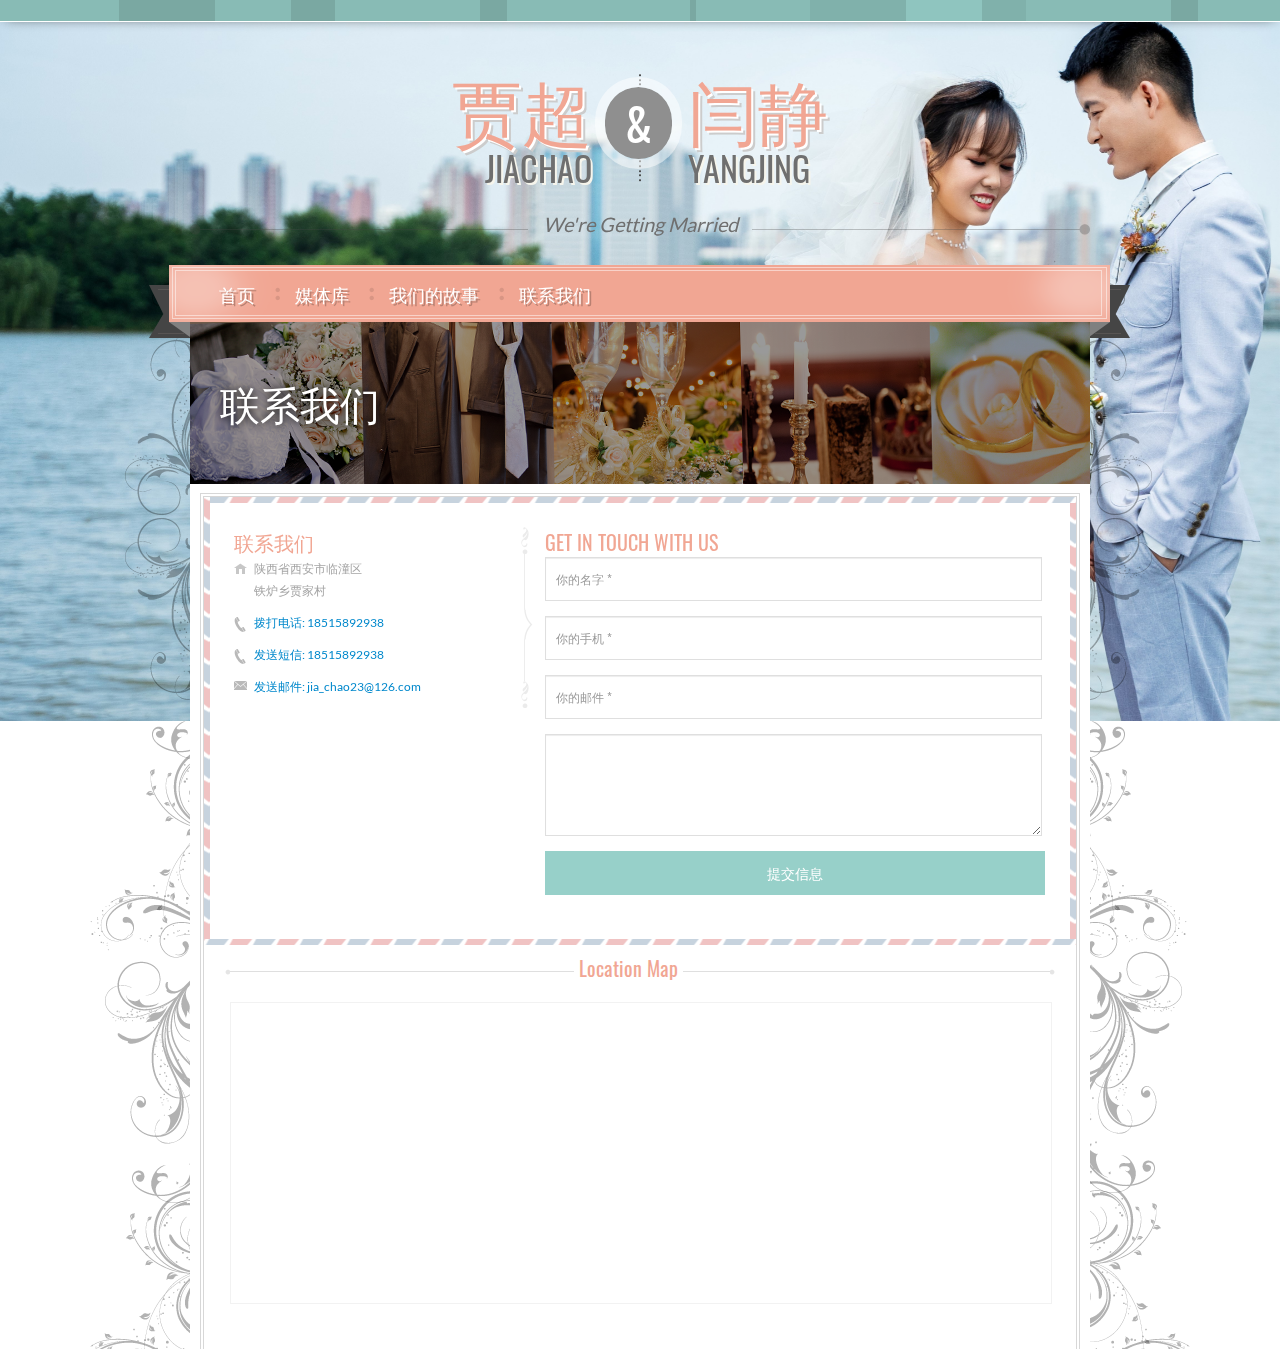
<file: contact-us.html>
<!DOCTYPE HTML>
<html>
<head>
    <meta http-equiv="Content-Type" content="text/html; charset=utf-8">
    <meta name="viewport" content="width=device-width, initial-scale=1, maximum-scale=1">
    <title>jiachao &amp; yanjing</title>
    <link href="css/style.css" rel="stylesheet" type="text/css">
    <link href="css/color.css" rel="stylesheet" type="text/css">
    <link href="css/bootstrap-responsive.css" rel="stylesheet" type="text/css">
    <link href="css/bootstrap.css" rel="stylesheet" type="text/css">
    <link href="css/countdown.css" rel="stylesheet" type="text/css">
    <script type="text/javascript" src="js/jquery-1.8.3.js"></script>
    <script type="text/javascript" src="js/bootstrap.js"></script>
    <script type="text/javascript" src="js/jquery.countdown.js"></script>
    <script type="text/javascript" src="js/custom.js"></script>
</head>
<body>

<!--Background Image-->
<img src="images/bg.jpg" id="background"/>
<!--Background Image-->
<!--WRAPPTER START-->
<div class="wrapepr floral-bg">
    <!--header start-->
    <div class="header">
        <div class="header-line"></div>
        <div class="clearfix"></div>
        <div class="container">
            <div class="couple-name">
                <div class="couple-name-holder">
                    <div class="first-name resize">
                        <h1>贾超</h1>
                        <h2>jiachao</h2>
                    </div>
                    <div class="joint"><span>&amp;</span></div>
                    <div class="last-name resize">
                        <h1>闫静</h1>
                        <h2>yangjing</h2>
                    </div>
                </div>
            </div>
            <div class="inner">
                <div class="getting-merried">
                    <p>We're Getting Married</p>
                </div>
            </div>
        </div>
    </div>
    <div class="clearfix"></div>
    <!--header start-->
    <div class="content">
        <div class="inner">
            <!--navigation start-->
            <div class="navigation relative">
            	<span class="border1 resize">
                	<span class="border2"></span>
                </span>
                <ul id="nav">
                    <li><a href="index.html">首页</a></li>
                    <li><a href="gallery.html">媒体库</a></li>
                    <li><a href="story.html">我们的故事</a></li>
                    <li><a href="contact-us.html">联系我们</a></li>
                </ul>
                <div class="left-side"><!--navigation left corner--></div>
                <div class="right-side"><!--navigation right corner--></div>
            </div>
            <!--navigation end-->
            <div class="clearfix"></div>
            <!--content start-->
            <!--banners start-->
            <div class="banner relative">
                <img src="images/banner-img.png" alt="">
                <h2>联系我们</h2>
            </div>
            <div class="clearfix"></div>
            <!--banners end-->
            <div class="top-borderline relative">
                <div class="top-left-corner"><img src="images/top-left-corner.png" alt=""></div>
                <div class="top-right-corner"><img src="images/top-right-corner.png" alt=""></div>
            </div>
            <div class="inner padding14px content-borders resize">
                <div class="contact relative">
                    <div class="contact-form resize">
                        <!--CONTACT INFO START-->
                        <div class="contact-us relative">
                            <h2>联系我们</h2>
                            <p class="home">陕西省西安市临潼区 <br>铁炉乡贾家村
                            </p>
                            <p class="phone"><a href="tel:18515892938">拨打电话: 18515892938</a></p>
                            <p class="phone"><a href="sms:18515892938">发送短信: 18515892938</a></p>
                            <p class="mail"><a href="mailto:jia_chao23@126.com">发送邮件: jia_chao23@126.com</a></p>
                            <span class="topflower"><img src="images/flower-top.png" alt=""></span>
                            <span class="tip"><img src="images/tip3.png" alt=""></span>
                            <span class="bottomflower"><img src="images/flower-top.png" alt=""></span>
                        </div>
                        <!--CONTACT INFO END-->
                        <!--CONTACT FORM START-->
                        <div class="form">
                            <h2>Get in touch with us</h2>
                            <form id="content">
                                <input name="name" type="text" value="你的名字 *"
                                       onBlur="if(this.value == '') { this.value = '你的名字 *'; }"
                                       onFocus="if(this.value == '你的名字 *') { this.value = ''; }">
                                <input name="phone" type="text" value="你的手机 *"
                                       onBlur="if(this.value == '') { this.value = '你的手机 *'; }"
                                       onFocus="if(this.value == '你的手机 *') { this.value = ''; }">
                                <input name="email" type="text" value="你的邮件 *"
                                       onBlur="if(this.value == '') { this.value = '你的邮件 *'; }"
                                       onFocus="if(this.value == '你的邮件 *') { this.value = ''; }">
                                <textarea name="content"></textarea>
                                <button onclick="btn()" >提交信息</button>
                            </form>
                        </div>
                        <!--CONTACT FORM END-->
                    </div>
                </div>
                <div class=" contact padding26px resize">
                    <div class="location-map resize relative">
                        <h2>Location Map</h2>
                        <iframe frameborder="0" scrolling="no" marginheight="0" marginwidth="0"
                                src="http://api.map.baidu.com/marker?location=109.444666,34.414825&title=我的位置&content=贾家村&output=html&src=webapp.baidu.openAPIdemo"></iframe>
                        <span class="dot-left"></span>
                        <span class="dot-right"></span>
                    </div>
                </div>

                <div class="clearfix"></div>
            </div>
            <!--content end-->
        </div>
    </div>
    <div class="clearfix"></div>
</div>
<!--WRAPPTER START-->
<script src="js/selectnav.min.js"></script>
<script>selectnav('nav'); </script>
<script>
    function btn(){
        const formData = $("#content").serializeArray();//将表单数据序列化成数组
        const data = {};//一个空的对象
        for (let i = 0; i < formData.length; i++) {
            data[formData[i].name] = formData[i]['value']//形成键值对应
        }
        $.ajax({
            type: "post",//请求方式
            url: "http://121.36.194.223:8080/mail/send",
            dataType:'json',
            contentType: "application/json",
            data:JSON.stringify(data),
            success: function (data) {
                alert(data.msg);
            },
            error: function (error) {
                alert("出现异常。");
            }
        });
    }
</script>
</body>
</html>
</file>
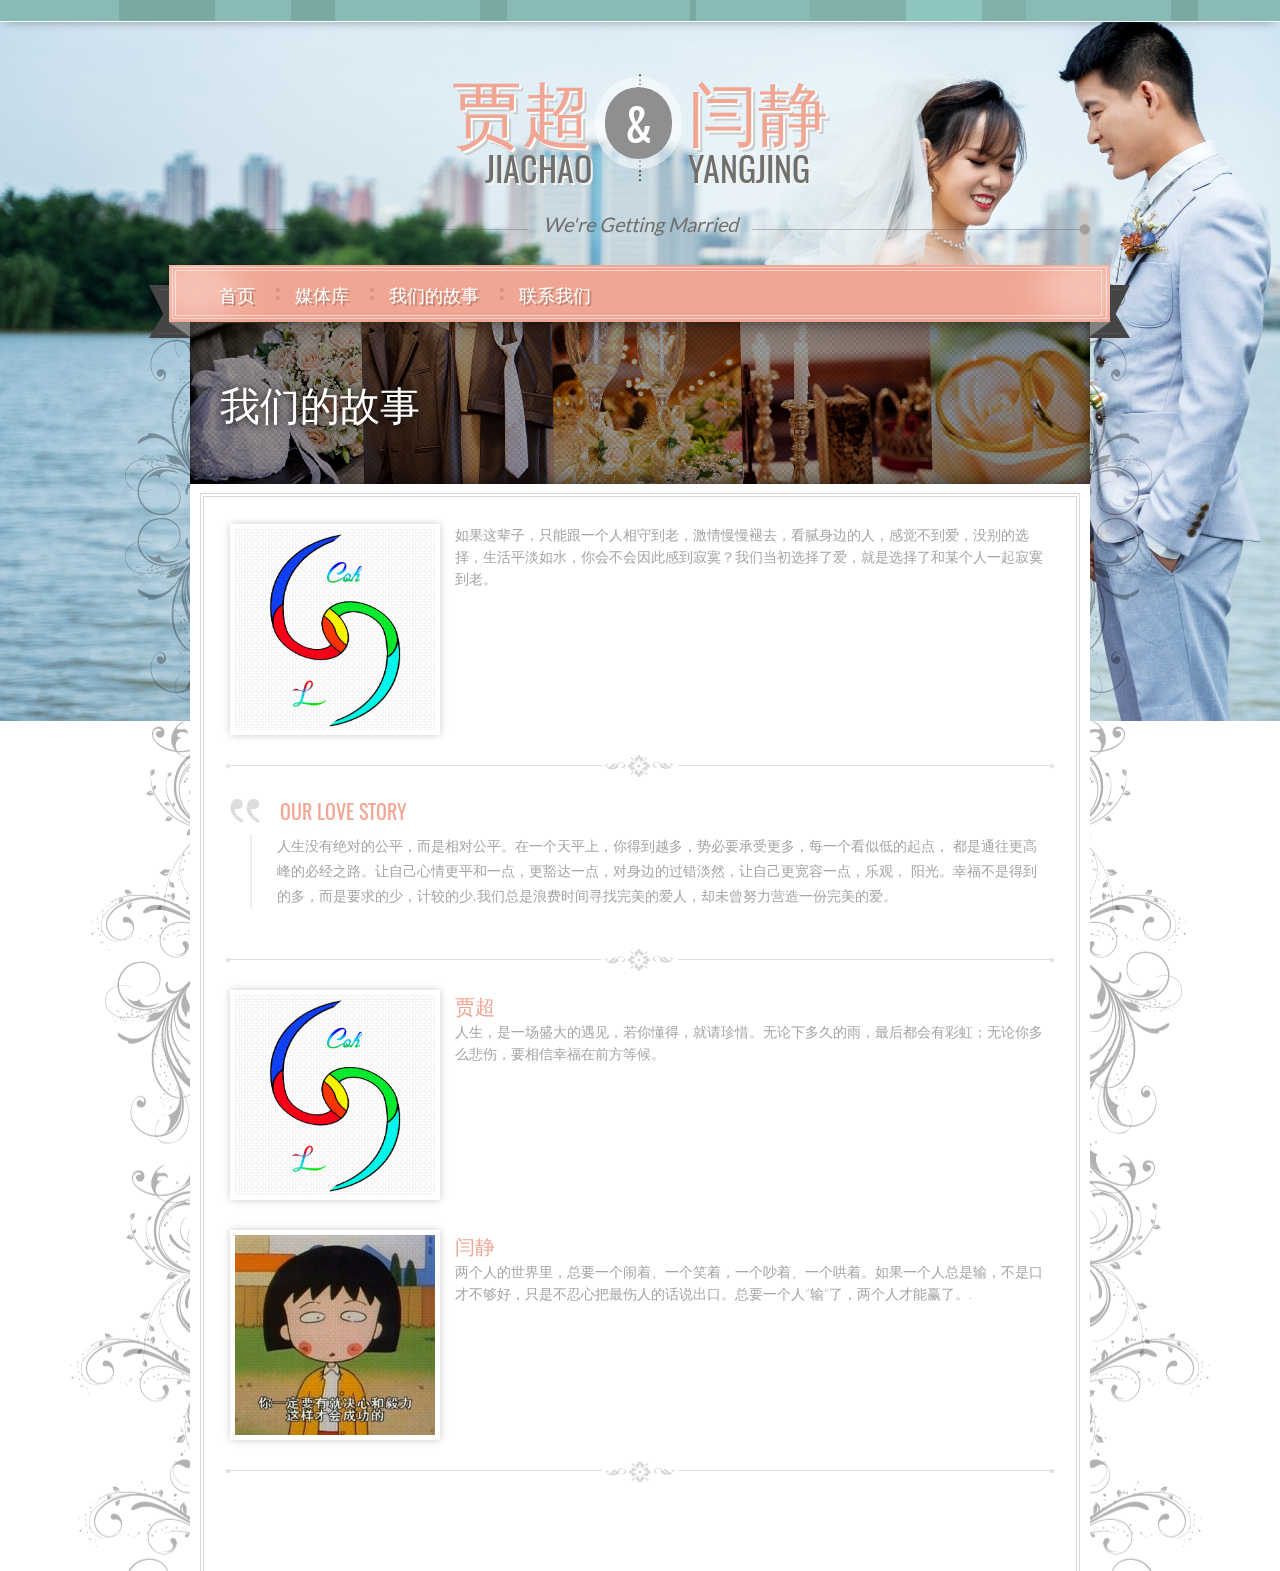
<file: story.html>
<!DOCTYPE HTML>
<html>
<head>
    <meta http-equiv="Content-Type" content="text/html; charset=utf-8">
    <meta name="viewport" content="width=device-width, initial-scale=1, maximum-scale=1">
    <title>jiachao &amp; yanjing</title>
    <link href="css/style.css" rel="stylesheet" type="text/css">
    <link href="css/color.css" rel="stylesheet" type="text/css">
    <link href="css/bootstrap-responsive.css" rel="stylesheet" type="text/css">
    <link href="css/bootstrap.css" rel="stylesheet" type="text/css">
    <link href="css/countdown.css" rel="stylesheet" type="text/css">
    <script type="text/javascript" src="js/jquery-1.8.3.js"></script>
    <script type="text/javascript" src="js/bootstrap.js"></script>
    <script type="text/javascript" src="js/jquery.countdown.js"></script>
    <script type="text/javascript" src="js/custom.js"></script>
</head>
<body>

<!--Background Image-->
<img src="images/bg.jpg" id="background"/>
<!--Background Image-->
<!--WRAPPTER START-->
<div class="wrapepr floral-bg">
    <!--header start-->
    <div class="header">
        <div class="header-line"></div>
        <div class="clearfix"></div>
        <div class="container">
            <div class="couple-name">
                <div class="couple-name-holder">
                    <div class="first-name resize">
                        <h1>贾超</h1>
                        <h2>jiachao</h2>
                    </div>
                    <div class="joint"><span>&amp;</span></div>
                    <div class="last-name resize">
                        <h1>闫静</h1>
                        <h2>yangjing</h2>
                    </div>
                </div>
            </div>
            <div class="inner">
                <div class="getting-merried">
                    <p>We're Getting Married</p>
                </div>
            </div>
        </div>
    </div>
    <div class="clearfix"></div>
    <!--header start-->
    <div class="content">
        <div class="inner">
            <!--navigation start-->
            <div class="navigation relative">
            	<span class="border1 resize">
                	<span class="border2"></span>
                </span>
                <ul id="nav">
                    <li><a href="index.html">首页</a></li>
                    <li><a href="gallery.html">媒体库</a></li>
                    <li><a href="story.html">我们的故事</a></li>
                    <li><a href="contact-us.html">联系我们</a></li>
                </ul>
                <div class="left-side"><!--navigation left corner--></div>
                <div class="right-side"><!--navigation right corner--></div>
            </div>
            <!--navigation end-->
            <div class="clearfix"></div>
            <!--content start-->
            <!--banners start-->
            <div class="banner relative">
                <img src="images/banner-img.png" alt="">
                <h2>我们的故事</h2>
                <div class="banner-pettern"></div>
            </div>
            <div class="clearfix"></div>
            <!--banners end-->
            <div class="top-borderline relative">
                <div class="top-left-corner"><img src="images/top-left-corner.png" alt=""></div>
                <div class="top-right-corner"><img src="images/top-right-corner.png" alt=""></div>
            </div>
            <div class="inner padding40px content-borders resize">
                <!--story start-->
                <div class="story relative">
                    <div class="story-avatar relative">
                        <img src="images/avatar.png" alt="" width="200" height="130">
                        <div class="img-pettern"></div>
                    </div>
                    <p>如果这辈子，只能跟一个人相守到老，激情慢慢褪去，看腻身边的人，感觉不到爱，没别的选择，生活平淡如水，你会不会因此感到寂寞？我们当初选择了爱，就是选择了和某个人一起寂寞到老。</p>
                    <span class="dot-left"></span>
                    <span class="flower"><img src="images/flower2.png" alt=""></span>
                    <span class="dot-right"></span>
                </div>
                <!--story end-->
                <!--Our Love Story start-->
                <div class="story relative">
                    <h2 class="quote">Our Love Story</h2>
                    <blockquote class="relative">
                        <p>人生没有绝对的公平，而是相对公平。在一个天平上，你得到越多，势必要承受更多，每一个看似低的起点，
                            都是通往更高峰的必经之路。让自己心情更平和一点，更豁达一点，对身边的过错淡然，让自己更宽容一点，乐观，
                            阳光。幸福不是得到的多，而是要求的少，计较的少.我们总是浪费时间寻找完美的爱人，却未曾努力营造一份完美的爱。</p>
                    </blockquote>
                    <span class="dot-left"></span>
                    <span class="flower"><img src="images/flower2.png" alt=""></span>
                    <span class="dot-right"></span>
                </div>
                <!--Our Love Story start-->
                <!--About bride/groom start-->
                <div class="story relative">
                    <!--about groom start-->
                    <div class="about-groom">
                        <div class="story-avatar relative">
                            <img src="images/avatar.png" alt="" width="200" height="200">
                            <div class="img-pettern"></div>
                        </div>
                        <h2>贾超</h2>
                        <p>人生，是一场盛大的遇见，若你懂得，就请珍惜。无论下多久的雨，最后都会有彩虹；无论你多么悲伤，要相信幸福在前方等候。</p>
                    </div>
                    <!--about groom end-->
                    <!--about bride start-->
                    <div class="about-bride">
                        <div class="story-avatar relative">
                            <img src="images/avatar2.png" alt="" width="200" height="200">
                            <div class="img-pettern"></div>
                        </div>
                        <h2>闫静</h2>
                        <p>两个人的世界里，总要一个闹着、一个笑着，一个吵着、一个哄着。如果一个人总是输，不是口才不够好，只是不忍心把最伤人的话说出口。总要一个人“输”了，两个人才能赢了。.</p>
                    </div>
                    <!--about groom end-->
                    <span class="dot-left"></span>
                    <span class="flower"><img src="images/flower2.png" alt=""></span>
                    <span class="dot-right"></span>
                </div>
                <!--About bride/groom start-->
                <!--Twets Start-->
                <div class="tweets relative">
                    <span class="dot-left"></span>
                    <span class="flower"><img src="images/flower2.png" alt=""></span>
                    <span class="dot-right"></span>
<!--                    <div class="tweet-border resize">-->
<!--                        <div id="myCarousel" class="carousel slide">-->
<!--                            &lt;!&ndash; Carousel items &ndash;&gt;-->
<!--                            <div class="carousel-inner">-->
<!--                                <div class="active item">-->
<!--                                    <h4><img src="images/tweet-rtl.png" alt="">User 345 said <small>3 mins ago</small>-->
<!--                                    </h4>-->
<!--                                    <p>Esse molestie consequat vel illum dolore eu feugiat bit.ly/45rdf4 at Nunc putamus-->
<!--                                        parum claram anteposuerit #twitter #feed</p>-->
<!--                                </div>-->
<!--                                <div class="item">-->
<!--                                    <h4><img src="images/tweet.png" alt="">User 345 said <small>3 mins ago</small></h4>-->
<!--                                    <p>Esse molestie consequat vel illum dolore eu feugiat bit.ly/45rdf4 at Nunc putamus-->
<!--                                        parum claram anteposuerit #twitter #feed</p>-->
<!--                                </div>-->
<!--                                <div class="item">-->
<!--                                    <h4><img src="images/tweet.png" alt="">User 345 said <small>3 mins ago</small></h4>-->
<!--                                    <p>Esse molestie consequat vel illum dolore eu feugiat bit.ly/45rdf4 at Nunc putamus-->
<!--                                        parum claram anteposuerit #twitter #feed</p>-->
<!--                                </div>-->
<!--                            </div>-->
                            <!-- Carousel nav -->
<!--                            <a class="carousel-control left" href="#myCarousel" data-slide="prev"></a>-->
<!--                            <a class="carousel-control right" href="#myCarousel" data-slide="next"></a>-->
<!--                        </div>-->
<!--                    </div>-->
                </div>
                <div class="clearfix"></div>
            </div>
            <!--content end-->
        </div>
    </div>
    <div class="clearfix"></div>
</div>
<!--WRAPPTER START-->
<script src="js/selectnav.min.js"></script>
<script>selectnav('nav'); </script>
</body>
</html>
</file>
<file: css/style.css>
@charset "utf-8";
@import url(../font/googlelato.css);
@import url(../font/googleoswald.css);

#background {
    position: fixed;
    top: 0px;
    left: 0px;
    z-index: -100;
    width: 100%;
}


* {
    padding: 0px;
    margin: 0px;
    outline: none;
}

body {
    /*background-image:url(../images/b2g.jpg);*/
    background-repeat: no-repeat;
    background-position: top center;
    background-attachment: fixed;
}

.wrapepr {
    width: 100%;
}

.inner {
    width: 900px;
    margin: 0px auto;
    background-color: #fff
}

.floral-bg {
    background-image: url(../images/floral-bg.png);
    background-position: center 260px;
    background-repeat: no-repeat;
}

.padding40px {
    padding: 40px;
}

/*
========================================================
					   H GROUP
========================================================
*/
h1, h2, h3, h4, h5, h6 {
    font-family: 'Oswald', sans-serif;
    line-height: normal !important;
    font-weight: normal;
}

h1 {
    font-size: 22px;
}

h2 {
    font-size: 20px;
}

h3 {
    font-size: 18px;
}

h4 {
    font-size: 16px;
}

h5 {
    font-size: 14px;
}


/*
========================================================
				   COMMEN CLASSES
========================================================
*/
.relative {
    position: relative;
}

.resize {
    -webkit-box-sizing: border-box;
    -moz-box-sizing: border-box;
    box-sizing: border-box;
}


/*
========================================================
					    HEADER
========================================================
*/
.header {
    float: left;
    width: 100%;
}

.header-line {
    background-image: url(../images/header-line.png);
    height: 21px;
    border-bottom: solid 1px #fff;
    -moz-box-shadow: 0px 0px 14px -6px #000;
    -webkit-box-shadow: 0px 0px 14px -6px #000;
    box-shadow: 0px 0px 14px -6px #000;
    background-color: #97d0c9;
}

.couple-name {
    float: left;
    width: 100%;
    display: table;
    margin: 50px 0px 0px 0px;
}

.couple-name h1 {
    font-size: 70px;
    text-shadow: 2px 2px 0px 0px #000;
    margin: 0px;
    padding: 0px;
    line-height: 70px !important;
    text-shadow: 2px 2px 0px #fff, 4px 4px 0px #cccccc;
}

.couple-name h2 {
    font-weight: normal;
    font-size: 34px;
    text-transform: uppercase;
    text-shadow: 2px 2px 0px #f6f5ec;
    color: #6f6f6f;
}

.couple-name-holder {
    float: left;
    width: 100%;
    display: table-row;
}

.first-name {
    float: left;
    display: table-cell;
    width: 442px;
    text-align: right;
}

.last-name {
    float: right;
    width: 442px;
    display: table-cell;
    text-align: left;
}

.joint {
    display: table-cell;
    float: left;
    width: 96px;
    background-image: url(../images/dots.png);
    background-repeat: no-repeat;
    background-position: center center;
}

.joint span {
    -webkit-border-radius: 100px;
    -moz-border-radius: 100px;
    border-radius: 100px;
    font-size: 45px;
    padding: 25px 20px;
    font-family: 'Oswald', sans-serif;
    float: left;
    margin: 5px 0px 15px 3px;
    background-color: #8f8f8f;
    border: 10px solid rgba(255, 255, 255, 0.50);
    background-clip: padding-box;
    font-weight: 500;
    color: #ffffff;
}

.videolist:hover {
    cursor: pointer;
}

.videoed {
    display: none;
    width: 50px;
    height: 50px;
    position: absolute;
    left: 45%;
    top: 45%;
    z-index: 99;
    border-radius: 100%;
}

.videos {
    display: none;
    border: 1px solid #080808;
    position: fixed;
    left: 30%;
    top: 30%;
    margin-left: -320px;
    margin-top: -210px;
    z-index: 100;
    width: 480px;
    height: 270px;
}

.vclose {
    position: absolute;
    top: 1%;
    border-radius: 100%;
    cursor: pointer;
    right: 1%;
}

.getting-merried {
    float: left;
    width: 100%;
    padding: 20px 0px;
    background-image: url(../images/getting-merried-bg.png), url(../images/getting-merried-bg2.png);
    background-position: left center, right center;
    background-repeat: no-repeat, no-repeat;
    text-align: center;
}

.getting-merried p {
    font-size: 20px;
    font-style: italic;
    font-weight: 500;
    color: #6f6f6f;
}

/*
========================================================
					    CONTENT
========================================================
*/
.content {
    float: left;
    width: 100%;
}

.border1 {
    height: 52px;
    border: solid 1px #fff;
    position: absolute;
    width: 99.3%;
    left: 3px;
    top: 2px;
    opacity: 0.5;
    filter: alpha(opacity=50);
    padding: 2px;
}

.border2 {
    height: 44px;
    border: solid 1px #fff;
    width: 99.6%;
    float: left;
}

.selectnav {
    display: none;
}

.navigation {
    float: left;
    width: 104.6%;
    margin: 0px 0px 0px -21px;
    position: relative;
    background-image: url(../images/navigation-shade.png), url(../images/navigation-shade2.png);
    background-repeat: no-repeat, no-repeat;
    background-position: left, right;
}

.left-side {
    position: absolute;
    left: -20px;
    bottom: -16px;
    background-image: url(../images/left-side2.png);
    background-repeat: no-repeat;
    width: 41px;
    height: 53px;
}

.right-side {
    position: absolute;
    right: -20px;
    bottom: -16px;
    background-image: url(../images/right-side2.png);
    background-repeat: no-repeat;
    width: 41px;
    height: 53px;
}

.navigation ul {
    float: left;
    margin: 0px 0px 0px 0px;
    padding: 0px;
    /*background-image:url(../images/nav-lines.png), url(../images/nav-lines.png);
    background-repeat:repeat-x, repeat-x;
    background-position:0px 2px, 0px 50px;*/
}

.navigation ul li:first-child {
    margin-left: 30px;
    background: none;
}

.navigation ul li {
    float: left;
    margin: -3px 0px 0px 0px;
    padding: 0px 0px;
    position: relative;
    background-image: url(../images/nav-dots.png);
    background-repeat: no-repeat;
    background-position: left center;
    -webkit-border-radius: 2px;
    -moz-border-radius: 2px;
    border-radius: 2px;
    transition: all 0.3s ease-in-out;
    -moz-transition: all 0.3s ease-in-out;
    -o-transition: all 0.3s ease-in-out;
    -webkit-transition: all 0.3s ease-in-out;
    border-top: solid 3px;
    border-color: transparent;
}

.navigation ul li:hover {
    border-top: solid 3px #8f8f8f;
    transition: all 0.3s ease-in-out;
    -moz-transition: all 0.3s ease-in-out;
    -o-transition: all 0.3s ease-in-out;
    -webkit-transition: all 0.3s ease-in-out;
}

.navigation ul li a {
    display: block;
    font-weight: 500;
    font-family: 'Oswald', sans-serif;
    font-size: 18px;
    text-transform: uppercase;
    padding: 19px 20px 18px 20px;
    text-shadow: 2px 2px #b98071;
    transition: all 0.3s ease-in-out;
    -moz-transition: all 0.3s ease-in-out;
    -o-transition: all 0.3s ease-in-out;
    -webkit-transition: all 0.3s ease-in-out;
    color: #ffffff;
    -webkit-border-radius: 2px;
    -moz-border-radius: 2px;
    border-radius: 2px;
    margin: 0px 0px -3px 0px;
    border-bottom: solid 3px;
    border-color: transparent;
}

.navigation ul li a:hover {
    background-image: url(../images/transparent.png);
    transition: all 0.3s ease-in-out;
    -moz-transition: all 0.3s ease-in-out;
    -o-transition: all 0.3s ease-in-out;
    -webkit-transition: all 0.3s ease-in-out;
    text-decoration: none;
    border-bottom: solid 3px #8f8f8f;
}

.navigation ul li:hover > ul {
    display: block;
}

.navigation ul li:hover > a {
    background-image: url(../images/transparent.png);
    text-decoration: none;
}

.navigation ul ul li:hover > a {
    background: none;
    border: none;
}

.navigation ul ul li:first-child {
    margin: 0px;
    background-image: url(../images/dropdown-bg.png);
}

.navigation ul ul {
    background-image: url(../images/dropdown-bg.png);
    min-width: 180px;
    position: absolute;
    left: 0px;
    padding: 0px 0px;
    z-index: 120;
    background-repeat: repeat;
    display: none;
    -webkit-border-radius: 0px 0px 2px 2px;
    -moz-border-radius: 0px 0px 2px 2px;
    border-radius: 0px 0px 2px 2px;
}

.navigation ul ul li {
    width: 100%;
    border-top: none;
    background: none;
    margin: 0px;
    background-image: url(../images/divider.png);
    background-repeat: no-repeat;
    background-position: top;
}

.navigation ul ul li:hover {
    border: none;
}

.navigation ul ul li a {
    border: none;
    margin: 0px;
}

.navigation ul ul li a:hover {
    border: none;
}

.navigation ul ul li:first-child {
    border: none;
    background: none;
}

.navigation ul ul li:first-child span {
    display: none;

}

.navigation ul ul li:hover {
}

.navigation ul ul li a {
    font-size: 14px;
    text-shadow: 2px 2px #3d3d3d;
    padding: 10px 10px;
    text-transform: capitalize;
    text-align: center;
}

.navigation ul ul li a:hover {
    background: none;
}

.navigation ul ul ul {
    display: none;
    left: 100%;
    top: 0px;
}


.navigation ul li:hover .top-border, .navigation ul li:hover .bottom-border {
    opacity: 1;
    filter: alpha(opacity=100);
}

.top-border {
    position: absolute;
    -webkit-border-radius: 5px 5px 0px 0px;
    -moz-border-radius: 5px 5px 0px 0px;
    border-radius: 5px 5px 0px 0px;
    height: 4px;
    width: 100%;
    float: left;
    top: -4px;
    transition: all 0.3s ease-in-out;
    -moz-transition: all 0.3s ease-in-out;
    -o-transition: all 0.3s ease-in-out;
    -webkit-transition: all 0.3s ease-in-out;
    opacity: 0;
    filter: alpha(opacity=0);
    background-color: #545454;
}

.bottom-border {
    position: absolute;
    -webkit-border-radius: 0px 0px 5px 5px;
    -moz-border-radius: 0px 0px 5px 5px;
    border-radius: 0px 0px 5px 5px;
    height: 4px;
    width: 100%;
    float: left;
    bottom: -4px;
    transition: all 0.3s ease-in-out;
    -moz-transition: all 0.3s ease-in-out;
    -o-transition: all 0.3s ease-in-out;
    -webkit-transition: all 0.3s ease-in-out;
    opacity: 0;
    filter: alpha(opacity=0);
    z-index: 10;
    background-color: #545454;
}

.banner {
    float: left;
    width: 100%;
    margin: 0px;
    overflow: hidden;
}

.leave-message {
    background-image: url(../images/pettern.png);
    -webkit-border-radius: 5px;
    -moz-border-radius: 5px;
    border-radius: 5px;
    position: absolute;
    font-size: 16px;
    font-family: 'Oswald', sans-serif;
    font-weight: 500;
    padding: 10px 30px;
    background-color: #acd9d4;
    border: solid 2px #97d0c9;
    -moz-box-shadow: inset 0 1px 0px 0px #fff;
    -webkit-box-shadow: inset 0 1px 0px 0px #fff;
    box-shadow: inset 0 1px 0px 0px #fff;
    right: 50px;
    top: 60px;
    color: #ffffff;
}

.leave-message:hover {
    background-color: #97d0c9;
}

.banner-pettern {
    background-image: url(../images/banner-pettern.png);
    height: 100%;
    width: 100%;
    position: absolute;
    left: 0px;
    top: 0px;
    -moz-box-shadow: 0 0 25px -6px #000000 inset;
    -webkit-box-shadow: 0 0 25px -6px #000000 inset;
    box-shadow: 0 0 25px -6px #000000 inset;
    color: #ffffff;
}

.banner h2 {
    position: absolute;
    top: 50px;
    left: 30px;
    font-size: 40px;
    text-shadow: 0px 0px 8px #000000;
    z-index: 10;
    color: #ffffff;
}

.contdown-timer {
    width: 320px;
    margin: 0px auto;
    position: absolute;
    left: 0px;
    right: 0px;
    bottom: 60px;
}

.banner h4 {
    float: left;
    position: absolute;
    bottom: 20px;
    padding: 8px 12px;
    z-index: 15;
    left: 0px;
    right: 0px;
    margin: 0px auto;
    width: 320px;
    text-align: center;
    background-color: #97d0c9;
    color: #ffffff;
}

.banner .carousel {
    margin: 0px;
}

.top-borderline {
    float: left;
    width: 100%;
    background-color: #FFF;
    background-image: url(../images/footer-border.png);
    background-repeat: repeat-x;
    background-position: bottom;

}

.top-borderline img {
    float: left;
}

.top-left-corner {
    float: left;
    height: 13px;
    width: 14px;
}

.top-right-corner {
    float: right;
    height: 13px;
    width: 14px;
}

.left-bg {
    position: absolute;
    left: 0px;
    top: 0px;
    z-index: 100;
}

.right-bg {
    position: absolute;
    right: 0px;
    top: 0px;
    z-index: 100;
}

.left-shadow, .right-shadow {
    position: absolute;
    left: 0px;
    bottom: 0px;
    z-index: 110;
}

.right-shadow {
    right: 0px;
    left: auto;
}

.content-borders {
    background-image: url(../images/inner-border.png), url(../images/inner-border.png);
    background-repeat: repeat-y, repeat-y;
    background-position: 10px 0px, 886px 0;
}

.place {
    float: left;
    width: 100%;
    text-align: center;
    border-bottom: solid 1 #dfdfdf;
    padding: 50px 0px 50px 0px;
    margin: 0px 0px 15px 0px;

}

.place .flower, .gallery .flower {
    bottom: -15px;
    top: auto;

}

.place .dot-left, .place .dot-right, .gallery .dot-left, .gallery .dot-right {
    bottom: -3px;
    top: auto;
}

.flower {
    width: 70px;
    position: absolute;
    top: -15px;
    left: 0px;
    right: 0px;
    margin: auto;
    padding: 3px;
    background-color: #fff
}

.dot-left {
    width: 5px;
    height: 6px;
    position: absolute;
    left: -5px;
    top: -3px;
    background-image: url(../images/dot1.png);
}

.dot-right {
    width: 5px;
    height: 6px;
    position: absolute;
    right: -5px;
    top: -3px;
    background-image: url(../images/dot2.png);
}

.place h2 small {
    font-size: 20px
}

.love-message {
    float: left;
    width: 100%;
    background-image: url(../images/love-message-bg.png);
    background-position: bottom;
    background-repeat: no-repeat;
    padding: 0 0 55px;
    margin: 0 0 15px;
}

.love-message h3 {
    margin: 10px 0px;
    transition: all 0.4s ease-in-out;
    -moz-transition: all 0.4s ease-in-out;
    -o-transition: all 0.4s ease-in-out;
    -webkit-transition: all 0.4s ease-in-out;
    text-transform: uppercase;
}

.love-box {
    width: 410px;
    float: left;
    text-align: center;
    padding: 0px 30px;
}

.love-box-shadow, .love-box-shadow2 {
    background-image: url(../images/love-message-shadow.png);
    position: absolute;
    width: 36px;
    height: 100%;
    background-position: center right;
    right: 0px;
    top: 0px;
    opacity: 0;
    filter: alpha(opacity=0);
    transition: all 0.4s ease-in-out;
    -moz-transition: all 0.4s ease-in-out;
    -o-transition: all 0.4s ease-in-out;
    -webkit-transition: all 0.4s ease-in-out;
}

.love-box-shadow2 {
    background-image: url(../images/love-message-shadow2.png);
    right: auto;
    top: 0px;
    left: 0px;
}

.love-box:hover .love-box-shadow, .love-box:hover .love-box-shadow2 {
    opacity: 1;
    filter: alpha(opacity=100);
    transition: all 0.4s ease-in-out;
    -moz-transition: all 0.4s ease-in-out;
    -o-transition: all 0.4s ease-in-out;
    -webkit-transition: all 0.4s ease-in-out;
}

.love-box:hover h3 {
    color: #97d0c9;
}

.center-border {
    background-image: url(../images/line2.png);
    background-repeat: repeat-y;
    background-position: right;
}

.img-container {
    float: left;
    width: 100%;
    background-image: url(../images/img-flowers.png);
    background-repeat: no-repeat;
    background-position: center center;
}

.avatar {
    margin: 0px auto;
    width: 86px;
    height: 86px;
    overflow: hidden;

    border: solid 5px #ececec;
    transition: all 0.4s ease-in-out;
    -moz-transition: all 0.4s ease-in-out;
    -o-transition: all 0.4s ease-in-out;
    -webkit-transition: all 0.4s ease-in-out;
    -webkit-border-radius: 100px;
    -moz-border-radius: 100px;
    border-radius: 100px;
}

.avatar img {
    opacity: 0.5;
    filter: alpha(opacity=50);
    transition: all 0.4s ease-in-out;
    -moz-transition: all 0.4s ease-in-out;
    -o-transition: all 0.4s ease-in-out;
    -webkit-transition: all 0.4s ease-in-out;
    -webkit-border-radius: 100px;
    -moz-border-radius: 100px;
    border-radius: 100px;
}

.love-box:hover .avatar img {
    opacity: 1;
    filter: alpha(opacity=100);
    transition: all 0.4s ease-in-out;
    -moz-transition: all 0.4s ease-in-out;
    -o-transition: all 0.4s ease-in-out;
    -webkit-transition: all 0.4s ease-in-out;
    -webkit-border-radius: 15px;
    -moz-border-radius: 15px;
    border-radius: 15px;
}

.love-box:hover .avatar {
    -webkit-border-radius: 20px;
    -moz-border-radius: 20px;
    border-radius: 20px;
    border: solid 5px #ececec;
    transition: all 0.4s ease-in-out;
    -moz-transition: all 0.4s ease-in-out;
    -o-transition: all 0.4s ease-in-out;
    -webkit-transition: all 0.4s ease-in-out;
}

.love-box:hover h3 {
    transition: all 0.4s ease-in-out;
    -moz-transition: all 0.4s ease-in-out;
    -o-transition: all 0.4s ease-in-out;
    -webkit-transition: all 0.4s ease-in-out;
}

.love-heart {
    height: 46px;
    width: 46px;
    background-image: url(../images/heart2.png);
    background-repeat: no-repeat;
    -webkit-border-radius: 100px;
    -moz-border-radius: 100px;
    border-radius: 100px;
    position: absolute;
    right: 0px;
    left: 0px;
    margin: auto;
    top: 42%;
    border: solid 1px;
    border-color: transparent;
    z-index: 100;
    transition: all 0.4s ease-in-out;
    -moz-transition: all 0.4s ease-in-out;
    -o-transition: all 0.4s ease-in-out;
    -webkit-transition: all 0.4s ease-in-out;
}

.love-heart a {
    position: absolute;
    height: 100%;
    width: 100%;
    left: 0px;
}

.love-heart .tooltip {
    position: absolute;
    width: 100px;
}

.love-message:hover .love-heart {
    background-color: #f8f8f8;
    border: solid 1px #dfdfdf;
    transition: all 0.4s ease-in-out;
    -moz-transition: all 0.4s ease-in-out;
    -o-transition: all 0.4s ease-in-out;
    -webkit-transition: all 0.4s ease-in-out;
    -moz-box-shadow: 0px 0px 20px -2px #CCCCCC;
    -webkit-box-shadow: 0px 0px 20px -2px #CCCCCC;
    box-shadow: 0px 0px 20px -2px #CCCCCC;
}


.share {
    float: left;
    width: 100%;
    margin: 20px 0px;
    background-image: url(../images/single-line.png);
    background-repeat: repeat-x;
    background-position: 0px 9px;
}

.share ul {
    padding: 0px 5px 0px 5px;
    width: 32%;
    float: left;
    margin: 0px 0px 0px 33%;
    background-color: #fff
}

.share ul li {
    float: left;
    margin: 0 0 0 6px;
}

.share ul li img {
    float: left;
    margin: 0px;
    padding: 0px;
    opacity: 0.5;
    filter: alpha(opacity=50);
    transition: all 0.4s ease-in-out;
    -moz-transition: all 0.4s ease-in-out;
    -o-transition: all 0.4s ease-in-out;
    -webkit-transition: all 0.4s ease-in-out;
}

.share ul li:hover img {
    opacity: 1;
    filter: alpha(opacity=100);
    transition: all 0.4s ease-in-out;
    -moz-transition: all 0.4s ease-in-out;
    -o-transition: all 0.4s ease-in-out;
    -webkit-transition: all 0.4s ease-in-out;
}


.gallery {
    border-bottom: 1px solid #dfdfdf;
    float: left;
    margin: 0 0 40px;
    padding: 0 0 30px;
    text-align: center;
    width: 100%;
}

.gallery .carousel-control {
    opacity: 0.5;
    filter: alpha(opacity=50);
    outline: none;
    left: -5px;
}

.gallery .carousel-control:hover {
    opacity: 1;
    filter: alpha(opacity=100);
}

.gallery .carousel-control.right {
    right: -5px !important;
}

.gallery .flower {
    width: 80px;
    bottom: -15px;
}

.gallery h3 {
    margin: 15px 0px;
    text-transform: uppercase;
}

.gallery-holder {
    float: left;
    width: 100%;
    padding: 10px 0px;
}

.gallery-holder ul {
    margin: 0 0 0 -3px;
    padding: 0px;
    float: left;
}

.gallery-holder ul li {
    float: left;
    border: solid 5px #fff;
    margin: 0 0 0 21px;
    -moz-box-shadow: 0 0 10px 0px #CCCCCC;
    -webkit-box-shadow: 0 0 10px 0px #CCCCCC;
    box-shadow: 0 0 10px 0px #CCCCCC;
    position: relative;
}

.gallery-holder ul li a {
    display: block;
}

.get-in-touch {
    float: left;
    width: 100%;
}

.gallery-holder ul li:hover .flower2 {
    opacity: 1;
    filter: alpha(opacity=100);
    transition: all 0.4s ease-in-out;
    -moz-transition: all 0.4s ease-in-out;
    -o-transition: all 0.4s ease-in-out;
    -webkit-transition: all 0.4s ease-in-out;
}

.flower2 {
    background-image: url(../images/flower4.png), url(../images/transparent2.png);
    background-repeat: no-repeat, repeat;
    background-position: center center;
    height: 100%;
    width: 100%;
    position: absolute;
    left: 0px;
    top: 0px;
    opacity: 0;
    filter: alpha(opacity=0);
    transition: all 0.4s ease-in-out;
    -moz-transition: all 0.4s ease-in-out;
    -o-transition: all 0.4s ease-in-out;
    -webkit-transition: all 0.4s ease-in-out;
}

.info {
    float: left;
    width: 290px;
    padding: 0px 20px 0px 0px;
    background-image: url(../images/info-border.png);
    background-position: right center;
    background-repeat: no-repeat;
}

.info a {
    font-size: 14px;
    font-weight: bold;
    color: #97d0c9
}

.info a:hover {
    color: #97d0c9
}

.form {
    float: left;
    width: 530px;
}

form {
    float: left;
    width: 100%;
    margin: 0px;
}

.form input[type="text"], .form textarea {
    width: 214px;
    border-radius: 0px;
    font-family: 'Oswald', sans-serif;
    font-size: 12px;
    color: #9b9b9b;
    padding: 11px 10px;
    margin: 0px 0px 15px 0px;
    border: solid 1px #dfdfdf;
}

.form input[type="text"]:focus, .form textarea:focus {
    box-shadow: none;
}

.form textarea {
    width: 240px;
    height: 78px;
}

.form button {
    border: none;
    border-radius: 0px;
    font-family: 'Oswald', sans-serif;
    width: 262px;
    height: 44px;
    background-color: #97d0c9;
    color: #ffffff;
}

.form button:hover {
    background-color: #8bcac3;
}

.text-inputs {
    width: 237px;
    float: left;
    margin: 0px 0px 0px 15px;
}

.text-inputs2 {
    width: 250px;
    float: left;
    margin: 0 0 0 15px
}

.register {
    float: left;
    width: 100%;
    padding: 25px 0px;
    background-image: url(../images/line3.png), url(../images/line3.png);
    background-position: bottom, top;
    background-repeat: repeat-x, repeat-x;
}

.register h4 {
    float: left;
    margin: 11px 0px 0px 130px;
}

.register ul {
    float: left;
    margin: 0px;
    padding: 0px;
}

.register ul li {
    float: left;
    margin: 0px;
    padding: 0px;
}

.register ul li a {
    display: block;
}

/*
========================================================
						Story
========================================================
*/
.story {
    border-top: 1px solid #dfdfdf;
    float: left;
    padding: 30px 0px;
    width: 100%;
}

.story:first-child span {
    display: none;
}

.story:first-child {
    padding-top: 0px;
    border: none;
}

.story-avatar {
    float: left;
    border: solid 5px #fff;
    -moz-box-shadow: 0px 0px 8px 0px #ccc;
    -webkit-box-shadow: 0px 0px 8px 0px #ccc;
    box-shadow: 0px 0px 8px 0px #ccc;
    margin: 0px 15px 0px 0px;
}

.quote {
    background-image: url(../images/quots.png);
    background-repeat: no-repeat;
    background-position: left 3px;
    padding: 0 0 8px 50px;
}

.story h2 {
    text-transform: uppercase;
}

.about-groom {
    float: left;
    width: 100%;
    margin: 0px 0px 30px 0px;
}

.about-bride {
    float: left;
    width: 100%;
}

.about-groom h2, .about-bride h2 {
    text-transform: inherit;
    color: #97d0c9
}

.img-pettern {
    background-image: url(../images/pettern.png);
    height: 100%;
    width: 100%;
    position: absolute;
    left: 0px;
    top: 0px;
}

.tweet-border {
    padding: 0px 120px 0px 120px;
}

.tweets {
    float: left;
    width: 100%;
    background-image: url(../images/quots.png), url(../images/quots2.png);
    background-repeat: no-repeat, no-repeat;
    background-position: 50px 70px, 740px 70px;
    text-align: center;
    padding: 30px 0px;
    border-top: solid 1px #DFDFDF;
}

.tweets h4 {
    margin: 0px 0px 20px 0px;
    color: #545454;
}

.tweets h4 img {
    margin: -4px 10px 0 0;
}

.tweets p {
    font-size: 18px;
    font-family: Georgia, "Times New Roman", Times, serif;
}

.copyrights {
    text-indent: -9999px;
    height: 0;
    line-height: 0;
    font-size: 0;
    overflow: hidden;
}

/*
========================================================
					    EVENTS
========================================================
*/
.events {
    float: left;
    width: 100%;
}

.leftbar {
    float: left;
    width: 555px;
    padding: 0px 20px 0px 0px;
    background-image: url(../images/line2.png);
    background-position: top right;
    background-repeat: repeat-y;
}

.leftbar div.event-box:first-child {
    margin: 0px;
}

.rightbar {
    float: left;
    width: 224px;
    padding: 0px 0px 0px 20px;
    -moz-box-shadow: 31px -7px 9px -34px #CCCCCC inset;
    -webkit-box-shadow: 31px -7px 9px -34px #CCCCCC inset;
    box-shadow: 31px -7px 9px -34px #CCCCCC inset;
    background-image: url(../images/line2.png);
    background-position: top left;
    background-repeat: repeat-y;
    margin: 0px 0px 0px -1px

}

.rightbar .widget {
    float: left;
    width: 100%;
    margin: 20px 0px 0px 0px;
}

.event-time {
}

.event-time ul {
    float: left;
    width: 100%;
    margin: 0px;
}

.event-time ul li {
    float: left;
    width: 100%;
    margin: 0px;
    background-image: url(../images/line4.png);
    background-position: top;
    background-repeat: repeat-x;
    padding: 8px 0;
}

.event-time ul li:first-child {
    background: none;
}

.event-time ul li a {
    display: block;
    font-size: 14px;
    font-weight: bold;
    padding: 0px 0px 0px 20px;
    background-image: url(../images/event-bullet.png);
    background-position: left;
    background-repeat: no-repeat;
    color: #6f6f6f;
}

.event-time ul li a:hover {
    text-decoration: none;
}

.event-time ul li a small {
    font-size: 12px;
    padding: 0px 0px 0px 15px;
    background-image: url(../images/slash.png);
    background-repeat: no-repeat;
    background-position: left;
}

.map {
}

.map iframe {
    width: 100%;
    height: 200px;
    border: solid 2px #fff;
    -moz-box-shadow: 0px 0px 5px 0px #CCCCCC;
    -webkit-box-shadow: 0px 0px 5px 0px #CCCCCC;
    box-shadow: 0px 0px 5px 0px #CCCCCC;
}

.flickr {
}

.flickr ul {
    float: left;
    width: 105%;
    margin: 0px 0px 0px -5px;
    padding: 0px;
}

.flickr ul li {
    float: left;
    margin: 0px 0px 10px 10px;
    -moz-box-shadow: 0 0 4px 1px #ccc;
    -webkit-box-shadow: 0 0 4px 1px #ccc;
    box-shadow: 0 0 4px 1px #ccc;
    border: solid 1px #fff;

}

.flickr ul li img {
    float: left;
}

.flickr ul li a {
    display: block;
}

.message-board {
}

.message-board small {
    font-size: 10px;
}

.message-board p {
    margin: 0px;
}

.message-board h5 {
    font-family: 'Lato', sans-serif;
}

.message-board ul {
    float: left;
    width: 100%;
    margin: 0px;
    padding: 0px;
}

.message-board ul li {
    margin: 0px 0px 0px 0px;
    padding: 15px 0px;
    background-image: url(../images/line3.png);
    background-position: top;
    background-repeat: repeat-x;
}

.message-board ul li:first-child {
    background: none;
    padding-top: 0px;
}

.message-board ul li a {
    color: #545454;

}

.rightbar div.widget:first-child {
    margin: 0px;
}

.rightbar .heading {
    border-bottom: solid 1px #dfdfdf;
    position: relative;
    padding: 0px 0px 15px 0px;
    margin: 0px 0px 25px 0px;
}

.rightbar .heading .dot-left, .rightbar .heading .dot-right {
    bottom: -3px;
    top: auto;
}

.rightbar h2 {
}

.event-box {
    float: left;
    width: 100%;
    border-top: 1px solid #dfdfdf;
    padding: 40px 0px 40px 0px;
    transition: all 0.4s ease-in-out;
    -moz-transition: all 0.4s ease-in-out;
    -o-transition: all 0.4s ease-in-out;
    -webkit-transition: all 0.4s ease-in-out;
}

.event-box:first-child span {
    display: none;
}

.event-box:first-child {
    border: none;
    padding-top: 0px;
}

.event-box:hover {
    -moz-box-shadow: 0px 8px 36px -33px #000;
    -webkit-box-shadow: 0px 8px 36px -33px #000;
    box-shadow: 0px 8px 36px -33px #000;
    transition: all 0.4s ease-in-out;
    -moz-transition: all 0.4s ease-in-out;
    -o-transition: all 0.4s ease-in-out;
    -webkit-transition: all 0.4s ease-in-out;

}

.event-text {
    float: left;
    width: 68%;
}

.events .story-avatar {
    background-color: #000;
}

.event-box h2 {
    color: #97d0c9
}

.event-box h2:after {
    content: url(../images/leaf.png);
    margin: 0 0 0 10px;
    transition: all 0.4s ease-in-out;
    -moz-transition: all 0.4s ease-in-out;
    -o-transition: all 0.4s ease-in-out;
    -webkit-transition: all 0.4s ease-in-out;
}

.event-box:hover h2 {
    transition: all 0.4s ease-in-out;
    -moz-transition: all 0.4s ease-in-out;
    -o-transition: all 0.4s ease-in-out;
    -webkit-transition: all 0.4s ease-in-out;
}

.event-text ul {
    float: left;
    width: 100%;
    margin: 0px;
    padding: 0px;
}

.event-text ul li {
    float: left;
    margin: 2px 0px;
    padding: 0px 0px 0px 18px;
    font-size: 12px;
}

.event-text ul li a {
    text-decoration: none;
    font-weight: 500;
    color: #858585;
}

.event-text ul li small {
    text-decoration: none;
    font-weight: 500;
    color: #858585;
    font-size: 12px;
}

.time, .location, .phone {
    background-repeat: no-repeat;
    background-position: left center;
}

.time {
    background-image: url(../images/time.png);
}

.location {
    background-image: url(../images/location.png);
}

.phone {
    background-image: url(../images/phone.png);
}

.image-tip {
    background-image: url(../images/tip.png);
    background-repeat: repeat-x;
    background-position: bottom;
    height: 33px;
    position: absolute;
    bottom: -42px;
    left: 0px;
    width: 100%;
    text-align: center;
    vertical-align: middle;
    transition: all 0.4s ease-in-out;
    -moz-transition: all 0.4s ease-in-out;
    -o-transition: all 0.4s ease-in-out;
    -webkit-transition: all 0.4s ease-in-out;
    padding: 4px 0px 0px 0px;
}

.image-tip a {

    transition: all 0.4s ease-in-out;
    -moz-transition: all 0.4s ease-in-out;
    -o-transition: all 0.4s ease-in-out;
    -webkit-transition: all 0.4s ease-in-out;
    font-family: 'Oswald', sans-serif;
    color: #FFF;
    font-weight: 500;
}

.image-tip a:hover {
    text-decoration: none;
}

.event-box:hover .image-tip {
    -moz-box-shadow: 0px 8px 36px -33px #000;
    -webkit-box-shadow: 0px 8px 36px -33px #000;
    box-shadow: 0px 8px 36px -33px #000;
    transition: all 0.4s ease-in-out;
    -moz-transition: all 0.4s ease-in-out;
    -o-transition: all 0.4s ease-in-out;
    -webkit-transition: all 0.4s ease-in-out;
    bottom: -49px;
    background-image: url(../images/tip2.png);
    padding: 10px 0 0

}

.event-box:hover .image-tip a {
    transition: all 0.4s ease-in-out;
    -moz-transition: all 0.4s ease-in-out;
    -o-transition: all 0.4s ease-in-out;
    -webkit-transition: all 0.4s ease-in-out;
    color: #FFF;
}

.event-box:hover .story-avatar img {
    opacity: 0.5;
    filter: alpha(opacity=50);
    transition: all 0.4s ease-in-out;
    -moz-transition: all 0.4s ease-in-out;
    -o-transition: all 0.4s ease-in-out;
    -webkit-transition: all 0.4s ease-in-out;
}

.event-box:hover .zoomer {
    background-position: center;
    transition: all 0.4s ease-in-out;
    -moz-transition: all 0.4s ease-in-out;
    -o-transition: all 0.4s ease-in-out;
    -webkit-transition: all 0.4s ease-in-out;
    top: 50px;
    opacity: 1;
    filter: alpha(opacity=100);
}

.zoomer {
    background-image: url(../images/zoomer.png);
    background-repeat: no-repeat;
    background-position: center;
    height: 35px;
    width: 33px;
    position: absolute;
    left: 0px;
    right: 0px;
    margin: auto;
    top: 0px;
    transition: all 0.4s ease-in-out;
    -moz-transition: all 0.4s ease-in-out;
    -o-transition: all 0.4s ease-in-out;
    -webkit-transition: all 0.4s ease-in-out;
    opacity: 0;
    filter: alpha(opacity=0);
}

.story-avatar img {
    opacity: 1;
    filter: alpha(opacity=100);
    transition: all 0.4s ease-in-out;
    -moz-transition: all 0.4s ease-in-out;
    -o-transition: all 0.4s ease-in-out;
    -webkit-transition: all 0.4s ease-in-out;
}

/*
========================================================
					 GUEST BOOK
========================================================
*/
.guest-book {
    float: left;
    width: 100%;
    border-top: solid 1px #dfdfdf;
    padding: 30px 0px;
}

.guest-book a {
    color: #6f6f6f;
}

.guest-book a:hover {
}

.guest-book h4 {
    margin: 0px 0px 5px 0px;
}

.guest-book h5 {

}

.anchor-style1 {
    float: left;
    margin: 2px 10px 0 0;
    font-family: 'Lato', sans-serif;
    font-weight: bold;
    font-size: 14px;
}

.anchor-style1:hover {
    text-decoration: none;
}

.guest-book:first-child span {
    display: none;
}

.guest-book:first-child {
    border: none;
    margin: 0px;
    padding-top: 0px;
}

.guest-book input[type="text"], .guest-book textarea {
    width: 416px;
    border-radius: 0px;
    font-family: 'Oswald', sans-serif;
    font-size: 12px;
    color: #9b9b9b;
    padding: 7px 10px;
    margin: 0px 0px 15px 0px;
    float: right
}

.guest-book textarea {
    height: 125px;
}

.guest-book select {
    width: 438px;
    height: 35px;
    border-radius: 0px;
    font-family: 'Oswald', sans-serif;
    font-size: 12px;
    color: #9b9b9b;
    padding: 7px 10px;
    margin: 0px 0px 15px 0px;
    float: right
}

.guest-book form span {
    float: left;
    width: 100%;
}

.guest-book form span img {
    margin: 0px 0px 0px 46px
}

.guest-book input[type="text"]:focus, .form select:focus, .guest-book textarea:focus {
    box-shadow: none;
}

.guest-book .leave-message {
    position: static;
    margin: 15px 0 0 118px;
}

.guest-book label {
    float: left;
    font-size: 14px;
    font-weight: 500px;
    margin: 6px 10px 0px 0px;
    font-family: 'Oswald', sans-serif;
}

/*
========================================================
					    RSVP
========================================================
*/

.select {
    float: left;
    width: 100%;
    padding: 30px;
    -moz-box-shadow: 0 0 4px 0px #ccc;
    -webkit-box-shadow: 0 0 4px 0px #ccc;
    box-shadow: 0 0 4px 0px #ccc;
}

.select span {
    float: left;
    width: 100%;
    background-image: url(../images/line3.png);
    background-repeat: repeat-x;
    background-position: top;
    padding: 12px 0px;
}

.select h2 {
    margin: 0px 0px 15px 0px
}

.select span h5 {
    font-family: 'Lato', sans-serif;
    float: left;
}

.select span small {
    font-size: 12px;
    margin: 0px 0px 0px 15px;
    padding: 0px 0px 0px 20px;
    background-image: url(../images/slash.png);
    background-repeat: no-repeat;
    background-position: left;
    font-weight: 500;
    line-height: 18px;
    float: left;
}

.select input[type="checkbox"] {
    float: left;
    margin-right: 5px;
}

/*
========================================================
					 CONTACT US
========================================================
*/
.gallery-page {
    float: left;
    width: 100%;
}

.gallery-page .pretty-photos {
    float: left;
    margin: 0px;
    padding: 0px;
    width: 102%;
    margin: 0px 0px 0px -15px;
}

.gallery-page .pretty-photos li {
    float: left;
    width: 48.2%;
    padding: 5px;
    margin: 0px 0px 15px 15px;
    -moz-box-shadow: 0 0 10px 0 #CCCCCC;
    -webkit-box-shadow: 0 0 10px 0 #CCCCCC;
    box-shadow: 0 0 10px 0 #CCCCCC;
    -webkit-box-sizing: border-box;
    -moz-box-sizing: border-box;
    box-sizing: border-box;

}

.gallery-page3 ul li {
    width: 31.5%;
}

.gallery-page4 ul li {
    width: 23.2%;
}

.gallery-pagination {
    float: left;
    width: 100%;
    background-image: url(../images/line3.png), url(../images/flower3.png), url(../images/flower3.png);
    background-repeat: repeat-x, no-repeat, no-repeat;
    background-position: 0px 16px, left 26px, right 26px;
    padding: 10px 0px 0px 0px;
}

.gallery-pagination ul {
    float: left;
    margin: 0px 0px -7px 66px;
}

.gallery-pagination ul li {
    float: left;
}

.gallery-pagination ul li a {
    font-family: 'Oswald', sans-serif;
    font-size: 16px;
    text-transform: uppercase;
    border: none;
    font-weight: 500;
    padding: 23px 20px 24px 20px;
    color: #969696;
    -webkit-border-radius: 3px;
    -moz-border-radius: 3px;
    border-radius: 3px;
    display: block;
}

.gallery-pagination ul li a:hover {
    text-decoration: none;
    border-top: solid 6px;
    border-bottom: solid 6px;
    padding: 17px 20px 18px 20px;
}

.tab-content {
    overflow: visible !important;
    -moz-box-shadow: 0 0 17px -12px #000000;
    -webkit-box-shadow: 0 0 17px -12px #000000;
    box-shadow: 0 0 17px -12px #000000;
}

/*
========================================================
					 CONTACT US
========================================================
*/
.contact {
    float: left;
    width: 100%;
}

.contact-us {
    float: left;
    width: 290px;
    border-right: solid 1px #ededed;
    margin: 0px 20px 0px 0px;
}

.contact-form h2 {
    text-transform: uppercase;
}

.contact-us p {
    padding: 0px 0px 0px 20px;
    font-weight: 500;
    font-size: 12px;
}

.contact-us .home, .contact-us .phone, .contact-us .mobile, .contact-us .mail {
    background-position: left 5px;
    background-repeat: no-repeat;
}

.contact-us .home {
    background-image: url(../images/home.png);
}

.contact-us .phone {
    background-image: url(../images/phone2.png);
}

.contact-us .mobile {
    background-image: url(../images/mobile.png);
}

.contact-us .mail {
    background-image: url(../images/mail.png);
}

.contact-us .tip {
    position: absolute;
    top: 45%;
    right: -9px;
    background-color: #fff;

}

.contact-us .topflower {
    width: 8px;
    height: 27px;
    background-color: #FFF;
    position: absolute;
    top: 0px;
    right: -5px;
}

.contact-us .bottomflower {
    width: 8px;
    height: 27px;
    background-color: #FFF;
    position: absolute;
    bottom: 0px;
    right: -5px;
}

.contact-form {
    background-image: url(../images/letter-border1.png), url(../images/letter-border2.png), url(../images/letter-border1.png), url(../images/letter-border2.png);
    background-repeat: repeat-x, repeat-y, repeat-x, repeat-y;
    background-position: bottom center, left center, top center, right center;
    float: left;
    width: 100%;
    padding: 30px;
}

.padding14px {
    padding: 13px 14px;
}

.contact-form .form {
    float: left;
    width: 500px;
}

.contact-form .form input[type="text"] {
    width: 475px;
    border: solid 1px #dfdfdf;
    border-radius: 0px;
    font-family: 'Oswald', sans-serif;
    font-size: 12px;
    color: #9b9b9b;
    padding: 11px 10px;
    margin: 0px 0px 15px 0px;
}

.contact-form .form textarea {
    width: 475px;
}

.contact-form .form button {
    width: 500px;
}

.location-map {
    float: left;
    width: 100%;
    border-top: solid 1px #dfdfdf;
}

.location-map h2 {
    position: absolute;
    top: -24px;
    left: 42%;
    text-align: center;
    background-color: #fff;
    padding: 5px;
}

.padding26px {
    padding: 26px;
}

.location-map iframe {
    width: 810px;
    height: 290px;
    padding: 5px;
    border: solid 1px #f2f2f2;
    margin: 30px 0px 0px 0px;
}


/*
========================================================
					    FOOTER
========================================================
*/
.footer {
    margin: 0px auto 30px auto;
    width: 900px;
}

.footer-leftside {
    background-image: url(../images/left-corner.png);
    width: 53px;
    height: 59px;
    background-repeat: no-repeat;
    float: left;
    position: absolute;
    left: 0px;
    top: 0px;
}

.footer-rightside {
    background-image: url(../images/right-corner.png);
    width: 53px;
    height: 59px;
    background-repeat: no-repeat;
    float: right;
    position: absolute;
    right: 0px;
    top: 0px;
}

.followus {
    margin: 0px auto;
    padding: 7px 19px 20px;
    width: 90%;
    background-color: #fff;
    background-image: url(../images/footer-border.png);
    background-repeat: repeat-x;
    background-position: 0px 45px;
}

.followus p {
    font-family: 'Oswald', sans-serif;
    font-size: 12px;
    padding: 0px 0px 0px 25px;
    background-image: url(../images/heart.png);
    background-repeat: no-repeat;
    background-position: left 3px;
    float: left;
    font-weight: 500;
}

.followus ul {
    margin: 0px;
    padding: 0px;
    float: right;
}

.followus ul li {
    float: left;
    margin: 0 0 0 6px;
}

.followus ul li a {
    display: block;
}

.followus ul li img {
    float: left;
    margin: 0px;
    padding: 0px;
    opacity: 0.5;
    filter: alpha(opacity=50);
    transition: all 0.4s ease-in-out;
    -moz-transition: all 0.4s ease-in-out;
    -o-transition: all 0.4s ease-in-out;
    -webkit-transition: all 0.4s ease-in-out;
}

.followus ul li:hover img {
    opacity: 1;
    filter: alpha(opacity=100);
    transition: all 0.4s ease-in-out;
    -moz-transition: all 0.4s ease-in-out;
    -o-transition: all 0.4s ease-in-out;
    -webkit-transition: all 0.4s ease-in-out;
}

/*
===============================================
			 		Model
===============================================
*/

.message-header {
    width: 100%;
    float: left;
}

.message-header .close {
    position: absolute;
    top: -10px;
    height: 37px;
    width: 37px;
    background-repeat: no-repeat;
    -webkit-border-radius: 100px;
    -moz-border-radius: 100px;
    border-radius: 100px;
    position: absolute;
    right: 0px;
    left: 0px;
    margin: auto;
    border: solid 1px #d4d4d4;
    opacity: 100;
    background-color: #fff

}

.message-header .close img {
    vertical-align: top;
    margin: 2px 0px 0px 0px;
}

.message-header .close:hover {
    opacity: 100;
}

.message-body {
    width: 100%;
    background-color: #FFF;
    background-image: url(../images/inner-border.png), url(../images/inner-border.png);
    background-repeat: repeat-y, repeat-y;
    background-position: 10px 0px, 546px 0;
    padding: 0px 70px;
    -moz-box-shadow: 0px 0px 26px -16px #000;
    -webkit-box-shadow: 0px 0px 26px -16px #000;
    box-shadow: 0px 0px 26px -16px #000;
}

.message-body h1 {
    line-height: 30px !important;
    margin: 0px 0px 15px 0px;
}

.message-body h5 {
    padding: 10px 0px;
}

.message-body p {
    margin: 0px;
}

.signature {
    width: 100%;
    text-align: center;
    float: left;
}

.signature p {
    margin: 10px 0px;
    font-size: 30px;
    color: #97d0c9
}

.message-footer {
    width: 100%;
    float: left;
}

.message-center {
    margin: 0px auto;
    padding: 46px 20px 13px;
    width: 76%;
    background-color: #fff;
    background-image: url(../images/footer-border.png);
    background-repeat: repeat-x;
    background-position: 0px 45px;

}

.header-leftside {
    background-image: url(../images/left-corner3.png);
    width: 53px;
    height: 59px;
    background-repeat: no-repeat;
    float: left;
    position: absolute;
    left: 0px;
    top: 0px;
}

.header-rightside {
    background-image: url(../images/right-corner3.png);
    width: 53px;
    height: 59px;
    background-repeat: no-repeat;
    float: right;
    position: absolute;
    right: 0px;
    top: 0px;
}

.message-center2 {
    margin: 0px auto;
    padding: 46px 20px 13px;
    width: 76%;
    background-color: #fff;
    background-image: url(../images/footer-border.png);
    background-repeat: repeat-x;
    background-position: 0px 10px;

}

@media (max-width: 720px) {

    video {
		/*position: fixed;*/
		/*left: 97%;*/
		/*top: 80%;*/
		/*margin-left: -320px;*/
		/*margin-top: -210px;*/
        width: 250px;
    }


	.videoed {
		display: none;
		width: 50px;
		height: 50px;
		position: absolute;
		left: 45%;
		top: 45%;
		z-index: 99;
		border-radius: 100%;
	}

	.videos {
		display: none;
		border: 1px solid #080808;
		z-index: 100;
		width: 250px;
		height: 140px;
	}

	.vclose {
		position: absolute;
		top: 1%;
		border-radius: 100%;
		cursor: pointer;
        right: 1%;
	}
}
</file>
<file: css/color.css>
/*light pink text color*/
.couple-name h1, 
.place h2, 
.gallery h3, 
.get-in-touch h3, 
.form input[type="text"]:focus, 
.form textarea:focus, 
.message-body h1, 
.story h2, 
.event-box:hover h2, 
.rightbar h2, 
.guest-book h4, 
.event-time ul li a:hover, 
.guest-book h2, 
.guest-book textarea:focus, 
.guest-book input[type="text"]:focus, 
.contact-form h2, 
.contact-form h4, 
.location-map h2, 
.gallery-pagination ul li a:hover, 
.navigation ul ul li a:hover, 
.navigation ul ul li:hover > a{
	color:#f1a693;
}
/*light pink background color*/

.navigation, 
.nav-tabs > .active > a,
.nav-tabs > .active > a:hover,
.nav-tabs > .active > a:focus{
	background-color:#f1a693;
}
/*light pink border color*/

.form input[type="text"]:focus, 
.form textarea:focus, 
.guest-book input[type="text"]:focus, .form textarea:focus, 
.guest-book textarea:focus{
	border-color:#f1a693;
}
</file>
<file: css/countdown.css>
.countdownHolder{
	width:100%;
	float:right;
	font-size:24px;
	margin:0 auto;
	text-align:center;
	letter-spacing:-6px;
	position:relative;
	z-index:10;
}

.position{
	display:inline-block;
	height:50px;
	overflow:hidden;
	position:relative;
	width:22px;
}

.digit{
	position:absolute;
	font-family: 'Oswald', sans-serif;
	display:block;
	width:18px;
	text-align:center;
	color:#fff;
	letter-spacing:-1px;
	font-weight:500;
	font-size:38px;
	height:60px !important;
}

.digit {
	top:10px
}
.static{
	top:10px !important;
	height:60px
}

.define{
	position:relative;
	top:51px;
	z-index:12;
}

.define p{
	color:#fff;
	position:absolute;
	left:26px;
	bottom:3px;
	text-transform:uppercase;
	font-size:9px;
	width:51px;
	height:17px;
	text-align:center;
}
.define p.days{
	left:28px;
	top:0px;
}
.define .hours{
	left:98px;
	top:0px;
}
.define .min{
	left:167px;
	top:0px;
}
.define .secnd{
	left:238px;
	top:0px;
}
/**
 * You can use these classes to hide parts
 * of the countdown that you don't need.
 */

.countDays{
	background:url(../images/gray-transparent.png);
	display:inline-block;
	width:70px;
	height:48px;
	padding:10px 0 20px 0px;
}
.countDiv0{ /* display:none !important;*/ }
.countHours{
	background:url(../images/gray-transparent.png);
	display:inline-block;
	width:70px;
	height:48px;
	padding:10px 0 20px 0px;
}
.countDiv1{}
.countMinutes{
	background:url(../images/gray-transparent.png);
	display:inline-block;
	width:70px;
	height:48px;
	padding:10px 0 20px 0px;
}
.countDiv2{}
.countSeconds{
	background:url(../images/gray-transparent.png);
	display:inline-block;
	width:70px;
	height:48px;
	padding:10px 0 20px 0px;
}


.countDiv{
	display:inline-block;
	width:16px;
	height:1.6em;
	position:relative;
	display:none;
}

.countDiv:before,
.countDiv:after{
	position:absolute;
	width:3px;
	height:3px;
	background-color:#fff;
	left:50%;
	margin-left:1px;
	top:15px;
	content:'';
}

.countDiv:after{
	top:4px;
}
</file>
